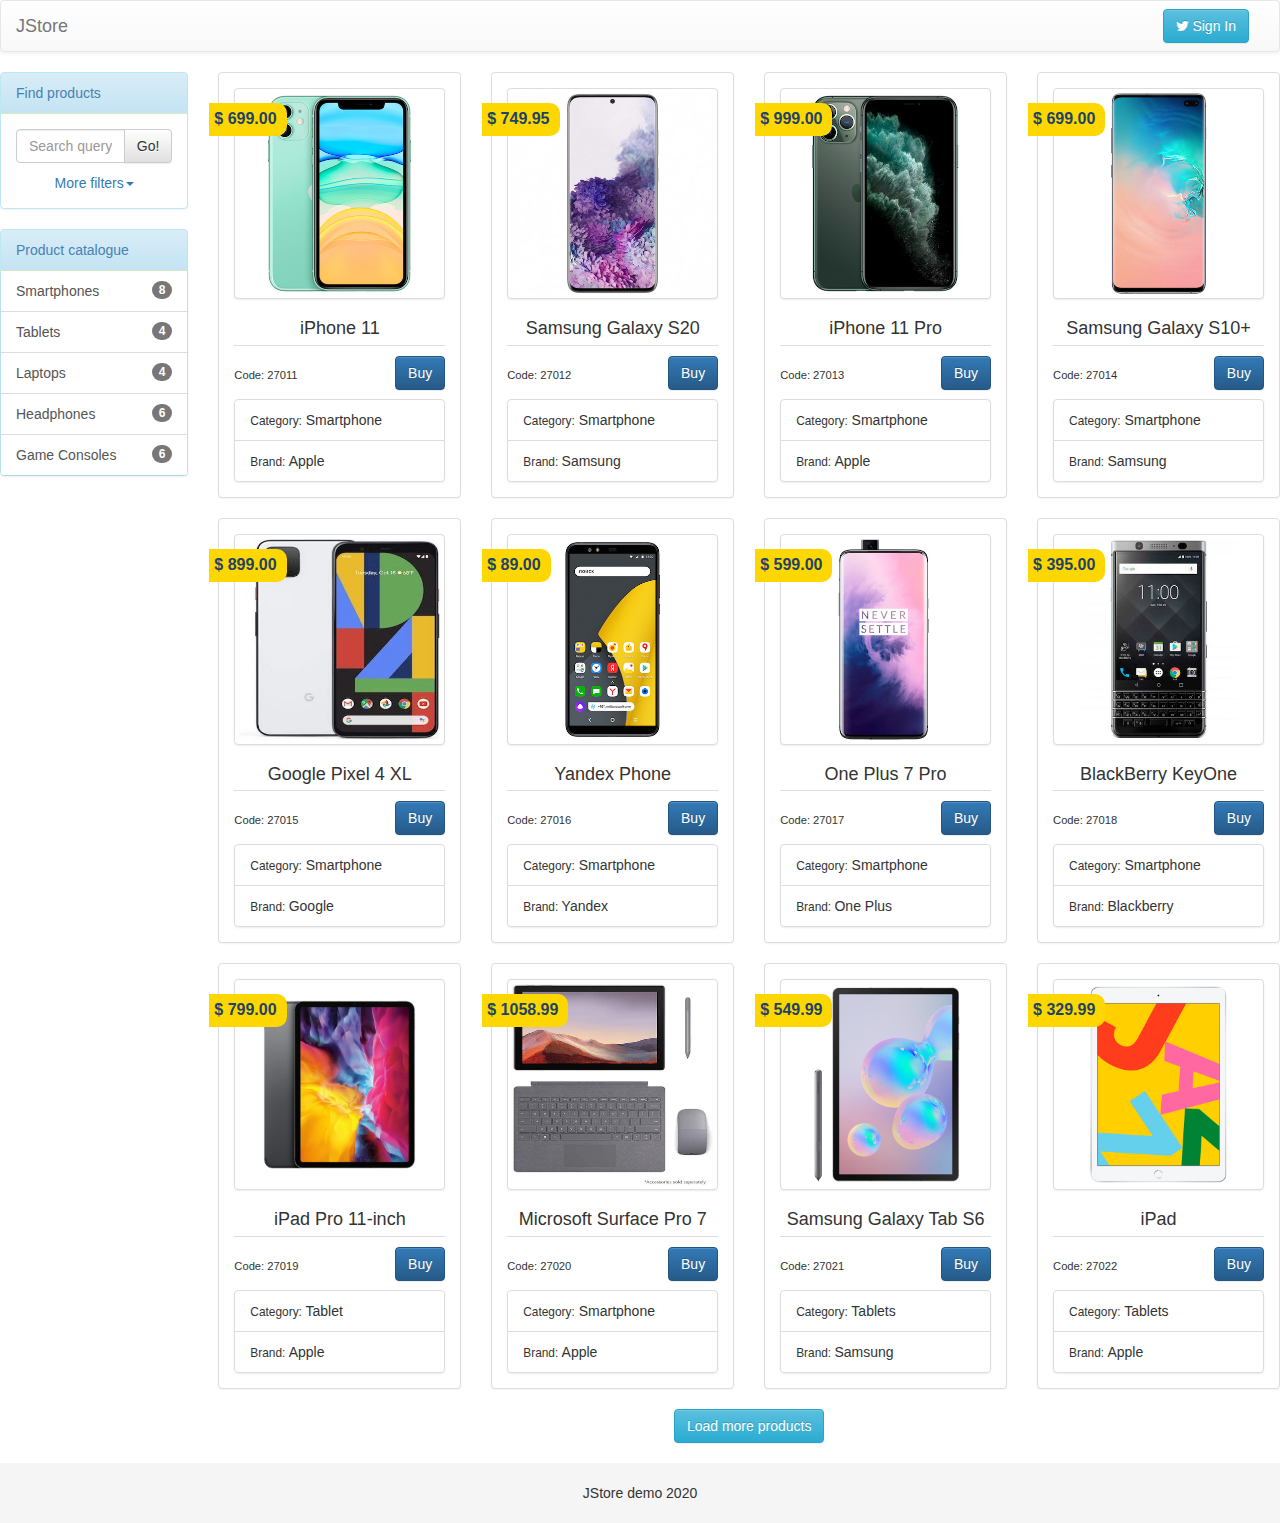
<file: index.html>
<!doctype html>
<html lang="en">
  <head>
    <meta charset="utf-8">
    <meta name="viewport" content="width=device-width, initial-scale=1">
    <title>JStore - layout</title>
   <link href="static/css/bootstrap.css" rel="stylesheet" >
    <link href="static/css/bootstrap-theme.css" rel="stylesheet" >
    <link href="static/css/font-awesome.css" rel="stylesheet" >
    <link href="static/css/app.css" rel="stylesheet" > 
  </head>
  <body>
   <header>
     <nav class="navbar navbar-default">
     	<div class="container-fluid">
     		<div class="navbar-header">
     			<button type="button" class="navbar-toggle collapsed" data-toggle="collapse" data-target="#jstoreNav" aria-expanded="false">
     				<span class="sr-only">Toggle Nav</span>
     				<span class="icon-bar"></span>
     				<span class="icon-bar"></span>
     				<span class="icon-bar"></span>
     			</button>
     			<a class="navbar-brand" href="index.html">JStore</a>
     		</div>
     		<div class="collapse navbar-collapse" id="jstoreNav">
     			<ul id="currentShoppingCart" class="nav navbar-nav navbar-right hidden">
     				<li class="dropdown">
     					<a href="#" class="dropdown-toggle" data-toggle="dropdown" role="button" aria-haspopup="true" aria-expanded="false">
                        <i class="fa fa-shopping-cart" aria-hidden="true"></i>
     						Shoping cart(<span class="total-count">0</span>)
     						<span class="caret"></span></a>
     					<div class="dropdown-menu shopping-cart-desc">
     					 	Total count: <span class="total-count">0</span><br>
     					 	Total cost: <span class="total-cost">0</span><br>
     					 	<a href="shopping-cart.html" class="btn btn-info btn-block">View cart</a>
     					</div>
     				</li>
     			</ul>
     			<a href="#" class="btn btn-info navbar-btn navbar-right sing-in"><i class="fa fa-twitter" aria-hidden="true"></i> Sign In</a>
     		</div>
     	</div>
     </nav>
   </header>
<div class="conteiner-fluid">
  <div class="row">
    <aside class="col-xs-12 col-sm-4 col-md-3 col-lg-2">
    <div class="visible-xs-block xs-option-container">
    	<a class="pull-right" data-toggle="collapse" href="#productCatalogue">Product catalogue<span class="caret"></span></a>
    	<a data-toggle="collapse" href="#findProducts">Find products<span class="caret"></span></a>
    </div>

      <!--Search Form-->
      <form class="search" action="index.html">
      <div id="findProducts" class="panel panel-info collapse">
      	<div class="panel-heading">Find products</div>
      	<div class="panel-body">
      	 <div class="input-group">
  <input type="text" name="query" class="form-control" 
            placeholder="Search query">
  <span class="input-group-btn">
  	<a id="goSearch" class="btn btn-default">Go!</a>
  </span>
       </div>
              <div class="more-options">
              	<a data-toggle="collapse" href="#searchOptions">
    More filters<span class="caret"></span>
                </a>
              </div>
	      	</div>
	      	<div id="searchOptions" class="collapse">
	      		<div class="panel-heading">Filter by categories</div>
      	        <div class="panel-body categories">
      	        <label><input type="checkbox" id="allCategories"> All </label>
      	              <div class="form-group">
      	              	<div class="checkbox">
      	              		<label><input type="checkbox" name="category" value="1" class="search-option">Smarthpones (8)</label>
      	              	</div>
      	              </div>
      	              <div class="form-group">
      	              	<div class="checkbox">
      	              		<label><input type="checkbox" name="category" value="2" class="search-option">Tablets (4)</label>
      	              	</div>
      	              </div>
      	              <div class="form-group">
      	              	<div class="checkbox">
      	              		<label><input type="checkbox" name="category" value="3" class="search-option">Laptops (4)</label>
      	              	</div>
      	              </div>
      	              <div class="form-group">
      	              	<div class="checkbox">
      	              		<label><input type="checkbox" name="category" value="4" class="search-option">Headphones (6)</label>
      	              	</div>
      	              </div>
      	              <div class="form-group">
      	              	<div class="checkbox">
      	              		<label><input type="checkbox" name="category" value="5" class="search-option">Game consoles (8)</label>
      	              	</div>
      	              </div>
      	        </div>
      	        <div class="panel-heading">Filter by brands</div>
      	        <div class="panel-body brands">
      	        	<label><input type="checkbox" id="allBrands"> All </label>
      	        	<div class="form-group">
      	              	<div class="checkbox">
      	              		<label><input type="checkbox" name="brands" value="1" class="search-option">Apple</label>
      	              	</div>
      	              </div>
      	              <div class="form-group">
      	              	<div class="checkbox">
      	              		<label><input type="checkbox" name="brands" value="2" class="search-option">Blackberry</label>
      	              	</div>
      	              </div>
      	              <div class="form-group">
      	              	<div class="checkbox">
      	              		<label><input type="checkbox" name="brands" value="3" class="search-option">Google</label>
      	              	</div>
      	              </div>
      	              <div class="form-group">
      	              	<div class="checkbox">
      	              		<label><input type="checkbox" name="brands" value="4" class="search-option">Microsoft</label>
      	              	</div>
      	              </div>
      	              <div class="form-group">
      	              	<div class="checkbox">
      	              		<label><input type="checkbox" name="brands" value="5" class="search-option">Nintendo</label>
      	              	</div>
      	              </div>
                      <div class="form-group">
      	              	<div class="checkbox">
      	              		<label><input type="checkbox" name="brands" value="6" class="search-option">OnePlus</label>
      	              	</div>
      	              </div>
      	              <div class="form-group">
      	              	<div class="checkbox">
      	              		<label><input type="checkbox" name="brands" value="7" class="search-option">Samsung</label>
      	              	</div>
      	              </div>
      	              <div class="form-group">
      	              	<div class="checkbox">
      	              		<label><input type="checkbox" name="brands" value="8" class="search-option">Sony</label>
      	              	</div>
      	              </div>
      	              <div class="form-group">
      	              	<div class="checkbox">
      	              		<label><input type="checkbox" name="brands" value="9" class="search-option">Yandex</label>
      	              	</div>
      	              </div>
      	        </div>
	      	</div>
	      </div>
      </form>
      <!-- /Search Form-->
      <!-- Categories-->
      <div id="productCatalogue" class="panel panel-info collapse">
      	<div class="panel-heading">Product catalogue</div>
      		<div class="list-group">
			  <a href="#" class="list-group-item">
			    <span class="badge">8</span>Smartphones
			  </a>
			  <a href="#" class="list-group-item">
			  	<span class="badge">4</span>Tablets</a>
			  <a href="#" class="list-group-item">
			    <span class="badge">4</span>Laptops</a>
			  <a href="#" class="list-group-item">
			    <span class="badge">6</span>Headphones</a>
			  <a href="#" class="list-group-item">
			    <span class="badge">6</span>Game Consoles</a>
      	</div>
      </div>
      <!-- /Categories-->
    </aside>
    <main class="col-xs-12 col-sm-8 col-md-9 col-lg-10">
      <div id="productList">
        <div class="row">
          <div class="col-xs-12 col-sm-6 col-md-4 col-lg-3 col-xlg-2">
            <!-- Product Data-->
            <div id="product1234" class="panel panel-default product">
              <div class="panel-body">
                <div class="thumbnail">
                  <img src="media/iphone11.jpg" alt="ProductName">
                  <div class="desc">
                    <div class="cell">
                      <p><span class="title"> Details</span>Display 6.1" / Camera 12Mp / Capacity 64Gb / Face ID / Chip A13 Bionic / Battery Up to 17 hours/ Weight 194 g </p>
                    </div>
                  </div>
                </div>
                <h4 class="name">iPhone 11</h4>
                <div class="code">Code: 27011</div>
                <div class="price"> $ 699.00</div>
                <a class="btn btn-primary pull-right buy-btn" data-id-product="1234">Buy</a>
                  <ul class="list-group">
                    <li class="list-group-item">
                      <small>Category:</small>
                      <span class="category">Smartphone</span></li>
                    <li class="list-group-item">
                      <small>Brand: </small>
                      <span class="manufactory">Apple</span></li>
                  </ul>
              </div>
            </div>
          </div>
          <div class="col-xs-12 col-sm-6 col-md-4 col-lg-3 col-xlg-2">
            <!-- Product Data-->
            <div id="product1235" class="panel panel-default product">
              <div class="panel-body">
                <div class="thumbnail">
                  <img src="media/galaxys20.jpg" alt="ProductName">
                  <div class="desc">
                    <div class="cell">
                      <p><span class="title"> Details</span>Display 6.2" / Camera 64Mp / Capacity 128Gb/ Fingerprint ID / Chip Exynos 990
 / Battery 4000mAh / Weight 163g </p>
                    </div>
                  </div>
                </div>
                <h4 class="name">Samsung Galaxy S20</h4>
                <div class="code">Code: 27012</div>
                <div class="price"> $ 749.95</div>
                <a class="btn btn-primary pull-right buy-btn" data-id-product="1235">Buy</a>
                  <ul class="list-group">
                    <li class="list-group-item">
                      <small>Category:</small>
                      <span class="category">Smartphone</span></li>
                    <li class="list-group-item">
                      <small>Brand: </small>
                      <span class="manufactory">Samsung</span></li>
                  </ul>
              </div>
            </div>
          </div>
          <div class="col-xs-12 col-sm-6 col-md-4 col-lg-3 col-xlg-2">
            <!-- Product Data-->
            <div id="product1236" class="panel panel-default product">
              <div class="panel-body">
                <div class="thumbnail">
                  <img src="media/iphone11pro.jpg" alt="ProductName">
                  <div class="desc">
                    <div class="cell">
                      <p><span class="title"> Details</span>Display 5.8" / Camera 12Mp / Capacity 64Gb / Face ID / Chip A13 Bionic / Battery Up to 18 hours / Weight 188g </p>
                    </div>
                  </div>
                </div>
                <h4 class="name">iPhone 11 Pro</h4>
                <div class="code">Code: 27013</div>
                <div class="price"> $ 999.00</div>
                <a class="btn btn-primary pull-right buy-btn" data-id-product="1236">Buy</a>
                  <ul class="list-group">
                    <li class="list-group-item">
                      <small>Category:</small>
                      <span class="category">Smartphone</span></li>
                    <li class="list-group-item">
                      <small>Brand: </small>
                      <span class="manufactory">Apple</span></li>
                  </ul>
              </div>
            </div>
          </div>
          <div class="col-xs-12 col-sm-6 col-md-4 col-lg-3 col-xlg-2">
            <!-- Product Data-->
            <div id="product1237" class="panel panel-default product">
              <div class="panel-body">
                <div class="thumbnail">
                  <img src="media/galaxys10+.jpg" alt="ProductName">
                  <div class="desc">
                    <div class="cell">
                      <p><span class="title"> Details</span>Display 6.4" / Camera 12Mp / Capacity 128Gb/ Touch ID / Chip Exynos 9820
 / Battery 4100mAh/ Weight 175g </p>
                    </div>
                  </div>
                </div>
                <h4 class="name">Samsung Galaxy S10+</h4>
                <div class="code">Code: 27014</div>
                <div class="price"> $ 699.00</div>
                <a class="btn btn-primary pull-right buy-btn" data-id-product="1237">Buy</a>
                  <ul class="list-group">
                    <li class="list-group-item">
                      <small>Category:</small>
                      <span class="category">Smartphone</span></li>
                    <li class="list-group-item">
                      <small>Brand: </small>
                      <span class="manufactory">Samsung</span></li>
                  </ul>
              </div>
            </div>
          </div> 
          <div class="col-xs-12 col-sm-6 col-md-4 col-lg-3 col-xlg-2">
            <!-- Product Data-->
            <div id="product1238" class="panel panel-default product">
              <div class="panel-body">
                <div class="thumbnail">
                  <img src="media/pixel4xl.jpg" alt="ProductName">
                  <div class="desc">
                    <div class="cell">
                      <p><span class="title"> Details</span>Display 6.3" / Camera 16Mp / Capacity 64Gb/ Motion ID / Chip QS 855/ Battery 3700mAh/ Weight 193g </p>
                    </div>
                  </div>
                </div>
                <h4 class="name">Google Pixel 4 XL</h4>
                <div class="code">Code: 27015</div>
                <div class="price"> $ 899.00</div>
                <a class="btn btn-primary pull-right buy-btn" data-id-product="1238">Buy</a>
                  <ul class="list-group">
                    <li class="list-group-item">
                      <small>Category:</small>
                      <span class="category">Smartphone</span></li>
                    <li class="list-group-item">
                      <small>Brand: </small>
                      <span class="manufactory">Google</span></li>
                  </ul>
              </div>
            </div>
          </div>
          <div class="col-xs-12 col-sm-6 col-md-4 col-lg-3 col-xlg-2">
            <!-- Product Data-->
            <div id="product1239" class="panel panel-default product">
              <div class="panel-body">
                <div class="thumbnail">
                  <img src="media/yandex.jpg" alt="ProductName">
                  <div class="desc">
                    <div class="cell">
                      <p><span class="title"> Details</span>Display 5.65" / Camera 16Mp / Capacity 64Gb/ Touch ID / Chip QS 630/ Battery 2970mAh/ Weight 163g </p>
                    </div>
                  </div>
                </div>
                <h4 class="name">Yandex Phone</h4>
                <div class="code">Code: 27016</div>
                <div class="price"> $ 89.00</div>
                <a class="btn btn-primary pull-right buy-btn" data-id-product="1239">Buy</a>
                  <ul class="list-group">
                    <li class="list-group-item">
                      <small>Category:</small>
                      <span class="category">Smartphone</span></li>
                    <li class="list-group-item">
                      <small>Brand: </small>
                      <span class="manufactory">Yandex</span></li>
                  </ul>
              </div>
            </div>
          </div>
          <div class="col-xs-12 col-sm-6 col-md-4 col-lg-3 col-xlg-2">
            <!-- Product Data-->
            <div id="product12310" class="panel panel-default product">
              <div class="panel-body">
                <div class="thumbnail">
                  <img src="media/oneplus.jpg" alt="ProductName">
                  <div class="desc">
                    <div class="cell">
                      <p><span class="title"> Details</span>Display 6.67" / Camera 48Mp / Capacity 128Gb / Touch ID / Chip QS 855/ Battery 4000mAh / Weight 206g </p>
                    </div>
                  </div>
                </div>
                <h4 class="name">One Plus 7 Pro</h4>
                <div class="code">Code: 27017</div>
                <div class="price"> $ 599.00</div>
                <a class="btn btn-primary pull-right buy-btn" data-id-product="12310">Buy</a>
                  <ul class="list-group">
                    <li class="list-group-item">
                      <small>Category:</small>
                      <span class="category">Smartphone</span></li>
                    <li class="list-group-item">
                      <small>Brand: </small>
                      <span class="manufactory">One Plus</span></li>
                  </ul>
              </div>
            </div>
          </div>
          <div class="col-xs-12 col-sm-6 col-md-4 col-lg-3 col-xlg-2">
            <!-- Product Data-->
            <div id="product12311" class="panel panel-default product">
              <div class="panel-body">
                <div class="thumbnail">
                  <img src="media/blackberry.jpg" alt="ProductName">
                  <div class="desc">
                    <div class="cell">
                      <p><span class="title"> Details</span>Display 4.48" / Camera 12Mp / Capacity 32Gb / Touch ID / Chip QS 625/ Battery 3505mAh / Weight 183g </p>
                    </div>
                  </div>
                </div>
                <h4 class="name">BlackBerry KeyOne</h4>
                <div class="code">Code: 27018</div>
                <div class="price"> $ 395.00</div>
                <a class="btn btn-primary pull-right buy-btn" data-id-product="12311">Buy</a>
                  <ul class="list-group">
                    <li class="list-group-item">
                      <small>Category:</small>
                      <span class="category">Smartphone</span></li>
                    <li class="list-group-item">
                      <small>Brand: </small>
                      <span class="manufactory">Blackberry</span></li>
                  </ul>
              </div>
            </div>
          </div>
          <div class="col-xs-12 col-sm-6 col-md-4 col-lg-3 col-xlg-2">
            <!-- Product Data-->
            <div id="product12312" class="panel panel-default product">
              <div class="panel-body">
                <div class="thumbnail">
                  <img src="media/ipadpro.jpg" alt="ProductName">
                  <div class="desc">
                    <div class="cell">
                      <p><span class="title"> Details</span>Display 11" / Screen Resolution 2338 x 1668 / Capacity 128Gb / Face ID / Chip A12Z Bionic / Battery Up to 10 hours / Weight 473g </p>
                    </div>
                  </div>
                </div>
                <h4 class="name">iPad Pro 11‑inch</h4>
                <div class="code">Code: 27019</div>
                <div class="price"> $ 799.00</div>
                <a class="btn btn-primary pull-right buy-btn" data-id-product="12312">Buy</a>
                  <ul class="list-group">
                    <li class="list-group-item">
                      <small>Category:</small>
                      <span class="category">Tablet</span></li>
                    <li class="list-group-item">
                      <small>Brand: </small>
                      <span class="manufactory">Apple</span></li>
                  </ul>
              </div>
            </div>
          </div>
          <div class="col-xs-12 col-sm-6 col-md-4 col-lg-3 col-xlg-2">
            <!-- Product Data-->
            <div id="product12313" class="panel panel-default product">
              <div class="panel-body">
                <div class="thumbnail">
                  <img src="media/surfacepro.jpg" alt="ProductName">
                  <div class="desc">
                    <div class="cell">
                      <p><span class="title"> Details</span>Display 12.3" / Screen Resolution 2736 x 1824 / Capacity 128Gb / Facial recognition / Chip Intel 10th Generation Core i5 / Battery Up to 10.5 hours / Weight 454g </p>
                    </div>
                  </div>
                </div>
                <h4 class="name">Microsoft Surface Pro 7</h4>
                <div class="code">Code: 27020</div>
                <div class="price"> $ 1058.99</div>
                <a class="btn btn-primary pull-right buy-btn" data-id-product="12313">Buy</a>
                  <ul class="list-group">
                    <li class="list-group-item">
                      <small>Category:</small>
                      <span class="category">Smartphone</span></li>
                    <li class="list-group-item">
                      <small>Brand: </small>
                      <span class="manufactory">Apple</span></li>
                  </ul>
              </div>
            </div>
          </div>
          <div class="col-xs-12 col-sm-6 col-md-4 col-lg-3 col-xlg-2">
            <!-- Product Data-->
            <div id="product12314" class="panel panel-default product">
              <div class="panel-body">
                <div class="thumbnail">
                  <img src="media/tabs6.jpg" alt="ProductName">
                  <div class="desc">
                    <div class="cell">
                      <p><span class="title"> Details</span>Display 10.5" / Screen Resolution 2560 х 1600 / Capacity 128Gb / Fingerprint Scanner / Chip QS 855 / Battery 7040mAh / Weight 420g </p>
                    </div>
                  </div>
                </div>
                <h4 class="name">Samsung Galaxy Tab S6</h4>
                <div class="code">Code: 27021</div>
                <div class="price"> $ 549.99</div>
                <a class="btn btn-primary pull-right buy-btn" data-id-product="12314">Buy</a>
                  <ul class="list-group">
                    <li class="list-group-item">
                      <small>Category:</small>
                      <span class="category">Tablets</span></li>
                    <li class="list-group-item">
                      <small>Brand: </small>
                      <span class="manufactory">Samsung</span></li>
                  </ul>
              </div>
            </div>
          </div>
          <div class="col-xs-12 col-sm-6 col-md-4 col-lg-3 col-xlg-2">
            <!-- Product Data-->
            <div id="product12315" class="panel panel-default product">
              <div class="panel-body">
                <div class="thumbnail">
                  <img src="media/ipad.jpg" alt="ProductName">
                  <div class="desc">
                    <div class="cell">
                      <p><span class="title"> Details</span>Display 10.2" / Screen Resolution 2160 х 1620 / Capacity 128Gb / Touch ID / Chip A10 Fusion / Battery Up to 10 hours / Weight 483g </p>
                    </div>
                  </div>
                </div>
                <h4 class="name">iPad</h4>
                <div class="code">Code: 27022</div>
                <div class="price"> $ 329.99</div>
                <a class="btn btn-primary pull-right buy-btn" data-id-product="12315">Buy</a>
                  <ul class="list-group">
                    <li class="list-group-item">
                      <small>Category:</small>
                      <span class="category">Tablets</span></li>
                    <li class="list-group-item">
                      <small>Brand: </small>
                      <span class="manufactory">Apple</span></li>
                  </ul>
              </div>
            </div>
          </div>

        </div>
        <div class="text-center hidden-print">
        	<img id="loadMoreIndicator" src="static/img/loading.gif" class="hidden" alt="Loading ...">
         <a id="loadMore" class="btn btn-info">Load more products</a>
        </div>
      </div>
<div id="addProductPopup" class="modal fade" tabindex="-1" role="dialog">
  <div class="modal-dialog">
    <div class="modal-content">
      <div class="modal-header">
        <h5 class="modal-title">Add product to Shopping cart</h5>
        <button type="button" class="close" data-dismiss="modal" aria-label="Close">
          <span aria-hidden="true">&times;</span>
        </button>
      </div>
      <div class="modal-body row">
      	<div class="col-xs-12 col-sm-6">
      		<div class="thumbnail">
      			<img class="product-image" src="[data-uri]%3D" alt="product image">
      		</div>
      	</div>
        <div class="col-xs-12 col-sm-6">
          <h4 class="name text-center">Name</h4>
          <div class="list-group hidden-xs adv-chars">
            <span class="list-group-item"><small>Category:</small><span class="category">?</span></span>
             <span class="list-group-item"><small>Brand:</small><span class="manufactory">?</span></span>
         </div>
         <div class="list-group">
              <span class="list-group-item"><small>Price:</small><span class="price">0</span></span>
              <span class="list-group-item"><small>Count:</small><input type="number" class="count" value="1" min="1" max="10"></span>  
              <span class="list-group-item"><small>Cost:</small><span class="cost">0</span></span>   
              </div>
          </div>
      </div>
      <div class="modal-footer"> 
      	<img id="addToCartIndicator" src="static/img/loading.gif" class="hidden" alt="Loading ...">
        <button id="addToCart" type="button" class="btn btn-primary">Add to cart</button>
        <button type="button" class="btn btn-secondary" data-dismiss="modal">Close</button>
      </div>
    </div>
  </div>
</div>
    </main>
  </div>
</div>
   <footer class="footer">
     <div class="container">
     	<p class="text-center">JStore demo 2020</p>
     </div>
   </footer>
    <script src="static/js/jquery.js"></script>
    <script src="static/js/bootstrap.js"></script>
    <script src="static/js/app.js"></script>
  </body>
</html>
</file>
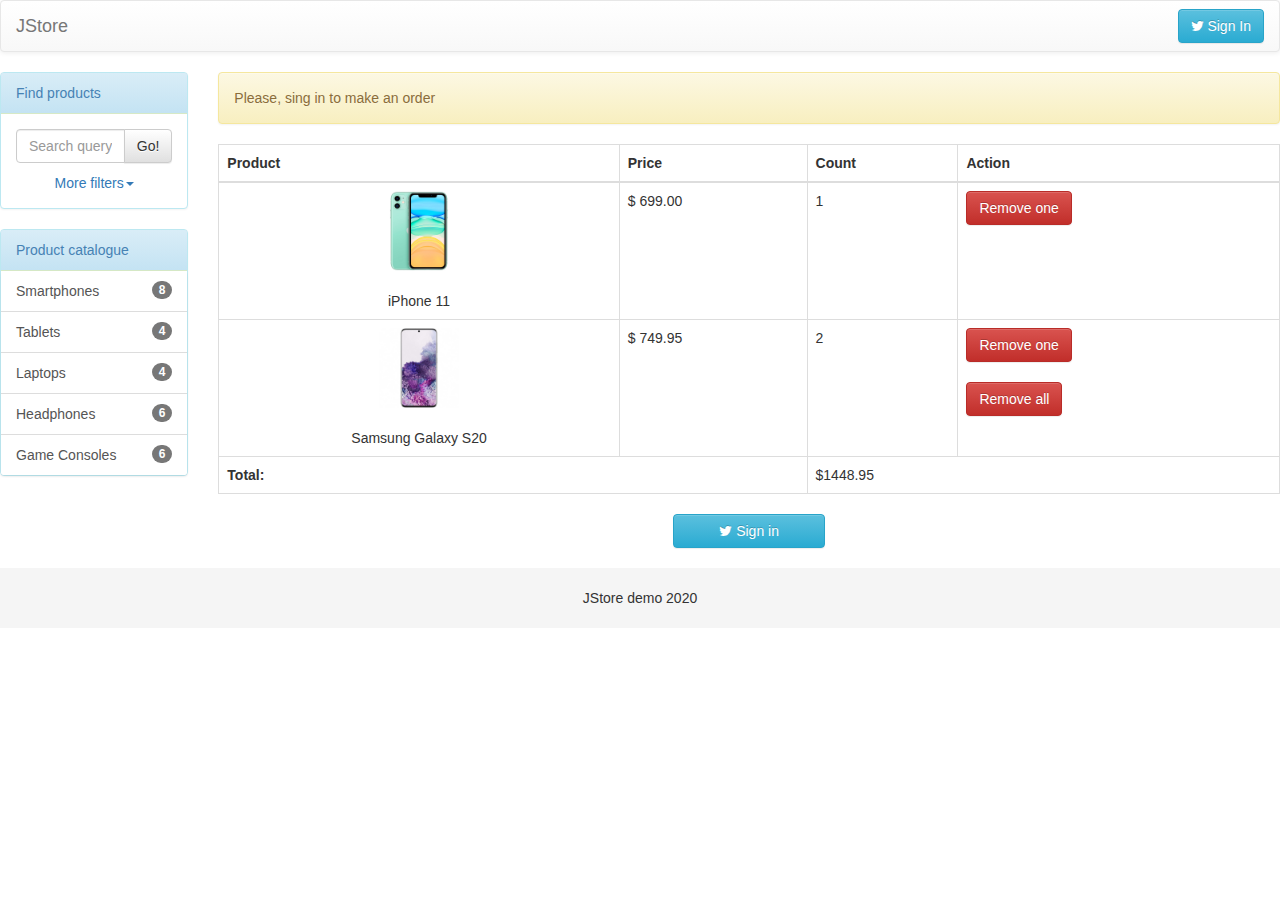
<file: shopping-cart.html>
<!doctype html>
<html lang="en">
  <head>
    <meta charset="utf-8">
    <meta http-equiv="X-UA-Compatible" content="IE=edge">  
    <meta name="viewport" content="width=device-width, initial-scale=1">
    <title>JStore - layout</title>
   <link href="static/css/bootstrap.css" rel="stylesheet" >
    <link href="static/css/bootstrap-theme.css" rel="stylesheet" >
    <link href="static/css/font-awesome.css" rel="stylesheet" >
    <link href="static/css/app.css" rel="stylesheet" > 
  </head>
  <body>
   <header>
     <nav class="navbar navbar-default">
     	<div class="container-fluid">
     		<div class="navbar-header">
     			<button type="button" class="navbar-toggle collapsed" data-toggle="collapse" data-target="#jstoreNav" aria-expanded="false">
     				<span class="sr-only">Toggle Nav</span>
     				<span class="icon-bar"></span>
     				<span class="icon-bar"></span>
     				<span class="icon-bar"></span>
     			</button>
     			<a class="navbar-brand" href="index.html">JStore</a>
     		</div>
     		<div class="collapse navbar-collapse" id="jstoreNav">
     			<a href="#" class="btn btn-info navbar-btn navbar-right sing-in"><i class="fa fa-twitter" aria-hidden="true"></i> Sign In</a>
     		</div>
     	</div>
     </nav>
   </header>
<div class="conteiner-fluid">
  <div class="row">
    <aside class="col-xs-12 col-sm-4 col-md-3 col-lg-2">
    <div class="visible-xs-block xs-option-container">
    	<a class="pull-right" data-toggle="collapse" href="#productCatalogue">Product catalogue<span class="caret"></span></a>
    	<a data-toggle="collapse" href="#findProducts">Find products<span class="caret"></span></a>
    </div>

      <!--Search Form-->
      <form action="index.html">
      <div id="findProducts" class="panel panel-info collapse">
      	<div class="panel-heading">Find products</div>
      	<div class="panel-body">
      	 <div class="input-group">
  <input type="text" name="query" class="form-control" 
            placeholder="Search query">
  <span class="input-group-btn">
  	<a id="goSearch" class="btn btn-default">Go!</a>
  </span>
       </div>
              <div class="more-options">
              	<a data-toggle="collapse" href="#searchOptions">
    More filters<span class="caret"></span>
                </a>
              </div>
	      	</div>
	      	<div id="searchOptions" class="collapse">
	      		<div class="panel-heading">Filter by categories</div>
      	        <div class="panel-body categories">
      	        <label><input type="checkbox" name="allCategories"> All 
      	              </label>
      	              <div class="form-group">
      	              	<div class="checkbox">
      	              		<label><input type="checkbox" name="category" value="1" class="search-option">Smarthpones (8)</label>
      	              	</div>
      	              </div>
      	              <div class="form-group">
      	              	<div class="checkbox">
      	              		<label><input type="checkbox" name="category" value="2" class="search-option">Tablets (4)</label>
      	              	</div>
      	              </div>
      	              <div class="form-group">
      	              	<div class="checkbox">
      	              		<label><input type="checkbox" name="category" value="3" class="search-option">Laptops (4)</label>
      	              	</div>
      	              </div>
      	              <div class="form-group">
      	              	<div class="checkbox">
      	              		<label><input type="checkbox" name="category" value="4" class="search-option">Headphones (6)</label>
      	              	</div>
      	              </div>
      	              <div class="form-group">
      	              	<div class="checkbox">
      	              		<label><input type="checkbox" name="category" value="5" class="search-option">Game consoles (8)</label>
      	              	</div>
      	              </div>
      	        </div>
      	        <div class="panel-heading">Filter by brands</div>
      	        <div class="panel-body brands">
      	        	<div class="form-group">
      	              	<div class="checkbox">
      	              		<label><input type="checkbox" name="brands" value="1" class="search-option">Apple</label>
      	              	</div>
      	              </div>
      	              <div class="form-group">
      	              	<div class="checkbox">
      	              		<label><input type="checkbox" name="brands" value="2" class="search-option">Blackberry</label>
      	              	</div>
      	              </div>
      	              <div class="form-group">
      	              	<div class="checkbox">
      	              		<label><input type="checkbox" name="brands" value="3" class="search-option">Google</label>
      	              	</div>
      	              </div>
      	              <div class="form-group">
      	              	<div class="checkbox">
      	              		<label><input type="checkbox" name="brands" value="4" class="search-option">Microsoft</label>
      	              	</div>
      	              </div>
      	              <div class="form-group">
      	              	<div class="checkbox">
      	              		<label><input type="checkbox" name="brands" value="5" class="search-option">Nintendo</label>
      	              	</div>
      	              </div>
                      <div class="form-group">
      	              	<div class="checkbox">
      	              		<label><input type="checkbox" name="brands" value="6" class="search-option">OnePlus</label>
      	              	</div>
      	              </div>
      	              <div class="form-group">
      	              	<div class="checkbox">
      	              		<label><input type="checkbox" name="brands" value="7" class="search-option">Samsung</label>
      	              	</div>
      	              </div>
      	              <div class="form-group">
      	              	<div class="checkbox">
      	              		<label><input type="checkbox" name="brands" value="8" class="search-option">Sony</label>
      	              	</div>
      	              </div>
      	              <div class="form-group">
      	              	<div class="checkbox">
      	              		<label><input type="checkbox" name="brands" value="9" class="search-option">Yandx</label>
      	              	</div>
      	              </div>
      	        </div>
	      	</div>
	      </div>
      </form>
      <!-- /Search Form-->
      <!-- Categories-->
      <div id="productCatalogue" class="panel panel-info collapse">
      	<div class="panel-heading">Product catalogue</div>
      		<div class="list-group">
			  <a href="#" class="list-group-item">
			    <span class="badge">8</span>Smartphones
			  </a>
			  <a href="#" class="list-group-item">
			  	<span class="badge">4</span>Tablets</a>
			  <a href="#" class="list-group-item">
			    <span class="badge">4</span>Laptops</a>
			  <a href="#" class="list-group-item">
			    <span class="badge">6</span>Headphones</a>
			  <a href="#" class="list-group-item">
			    <span class="badge">6</span>Game Consoles</a>
      	</div>
      </div>
      <!-- /Categories-->
    </aside>
    <main class="col-xs-12 col-sm-8 col-md-9 col-lg-10">
      <div id="shoppingCart">
        <div class="alert alert-warning hidden-print" role="alert">Please, sing in to make an order</div>
          
  <table class="table table-bordered">
    <thead>
      <tr>
      <th>Product</th>
      <th>Price</th>
      <th>Count</th>
      <th class="hidden-print">Action</th>
      </tr>
    </thead>
    <tbody>
      <tr id="product1234" class="item">
        <td class="text-center"><img src="media/iphone11.jpg" alt="ProductName"><br>iPhone 11</td>
        <td class="price">$ 699.00</td>
        <td class="count">1</td>
        <td class="hidden-print">
          <a class="btn btn-danger remove-product" data-id-product="1234" data-count="1">Remove one</a>
        </td>
      </tr>
      <tr id="product1235" class="item">
        <td class="text-center"><img src="media/galaxys20.jpg" alt="ProductName"><br>Samsung Galaxy S20</td>
        <td class="price">$ 749.95</td>
        <td class="count">2</td>
        <td class="hidden-print">
          <a class="btn btn-danger remove-product" data-id-product="1235" data-count="1">Remove one</a><br><br>
          <a class="btn btn-danger remove-product all" data-id-product="1235" data-count="2">Remove all</a>
        </td>
      </tr>
      <tr>
        <td colspan="2" class="tetx-right"><strong>Total:</strong></td>
        <td colspan="2" class="total">$1448.95</td>
      </tr>
    </tbody>
  </table>
  <div class="row hidden-print">
    <div class="col-md-4 col-md-offset-4 col-lg-2 col-lg-offset-5">
<a class="btn btn-info btn-block"><i class="fa fa-twitter" aria-hidden="true"></i> Sign in</a>
        </div>
       </div>
      </div>
    </main>
  </div>
</div>
   <footer class="footer">
     <div class="container">
     	<p class="text-center">JStore demo 2020</p>
     </div>
   </footer>
    <script src="static/js/jquery.js"></script>
    <script src="static/js/bootstrap.js"></script>
    <script src="static/js/app.js"></script>
  </body>
</html>
</file>
<file: static/css/app.css>
.product .name {
	text-align: center;
	padding-bottom: 6px;
	border-bottom: 1px solid #ddd;
}
 .product .code {
	display: inline-block;
	font-size: 0.8em;
	margin:11px 0 16px;
}
.product{
	position: relative;
}
.product .price{
	position: absolute;
	left: -10px;
	top:30px;
	background: #FFD700;
	font-size: 12pt;
	color:#1D436A;
	font-weight: bold;
	padding:5px 10px 5px 5px;
	border-bottom-right-radius: 10px;
	border-top-right-radius: 10px;
}
 .product .name,
 .product .list-group-item {
	overflow: hidden;
	text-overflow: ellipsis;
	white-space:nowrap;
}
.product .thumbnail{
	position: relative;
}
.product .desc{
	position: absolute;
	left: 0;
	top:0;
	right: 0;
	bottom: 0;
	width: 100%;
	height: 100%;
	opacity: 0.87;
	text-align: justify;
	background: #FFF;
	padding: 7px;
	display: none;
}
.product .cell{
	text-align: center;
	display: table;
	width: 100%;
	height: 100%;

}
.product .cell p{
	vertical-align: middle;
	display: table-cell;
}
.product .desc .title{
	text-align: center;
	text-transform: uppercase;
	font-size: 1.2em;
	font-weight: bold;
	margin-bottom: 5px;
	display: block;

}

.product .thumbnail:HOVER .desc{
	display: block;

}
.list-group{
	margin:0;
}
.col-xlg-2{
position: relative;
min-height: 1px;
padding: 0 15px;

}
@media (min-width: 1600px){
	.col-xlg-2{
		float: left;
		width: 16.6667%;
	}
}
footer{
	padding-top: 20px;
	width: 100%;
	height: 60px;
	background: #F5F5F5;
	margin-top: 20px;
}
.panel-info .panel-heading{
	color:#4682B4;
	background-color: #c4e3f3;
	border-color: #d6e9c6;
}
.more-options{
	text-align: center;
	margin-top: 10px;

}
.more-options a{
    cursor:pointer;
}

.xs-option-container{
	margin: 10px 0;
	
}
.xs-option-container a{
	cursor:pointer;
	text-decoration: none;
}
@media (min-width: 767px){
	#findProducts,
	#productCatalogue {
		display:block;
	}
}
.shopping-cart-desc{
padding:15px;
}
.shopping-cart-desc .btn{
	margin-top: 10px;
}
.navbar-btn .navbar-right.sing-in{
	margin-right:10px;
}
#shoppingCart table img{
   max-height:80px;
   margin:0 auto;
   display: block;
}
.load-indicator {
	background: url('../img/loading.gif') no-repeat center center;
	height: 38px;
	width: 38px;
	display: block;
}

@media print{
	.product .desc{
		position: static;
		display: block;
		border-top:1px solid #ddd;
		overflow: hidden;
		height: 160px;
		text-overflow: ellipsis;
	}
	.buy-btn,
	aside,
	#addProductPopup{
		display: none !important;
	}
	.product .price{
		position: static;
		float: right;
	}
	main{
		width: 100% !important;
	}
} 
.adv-chars{
	margin-bottom: 15px;
}
</file>
